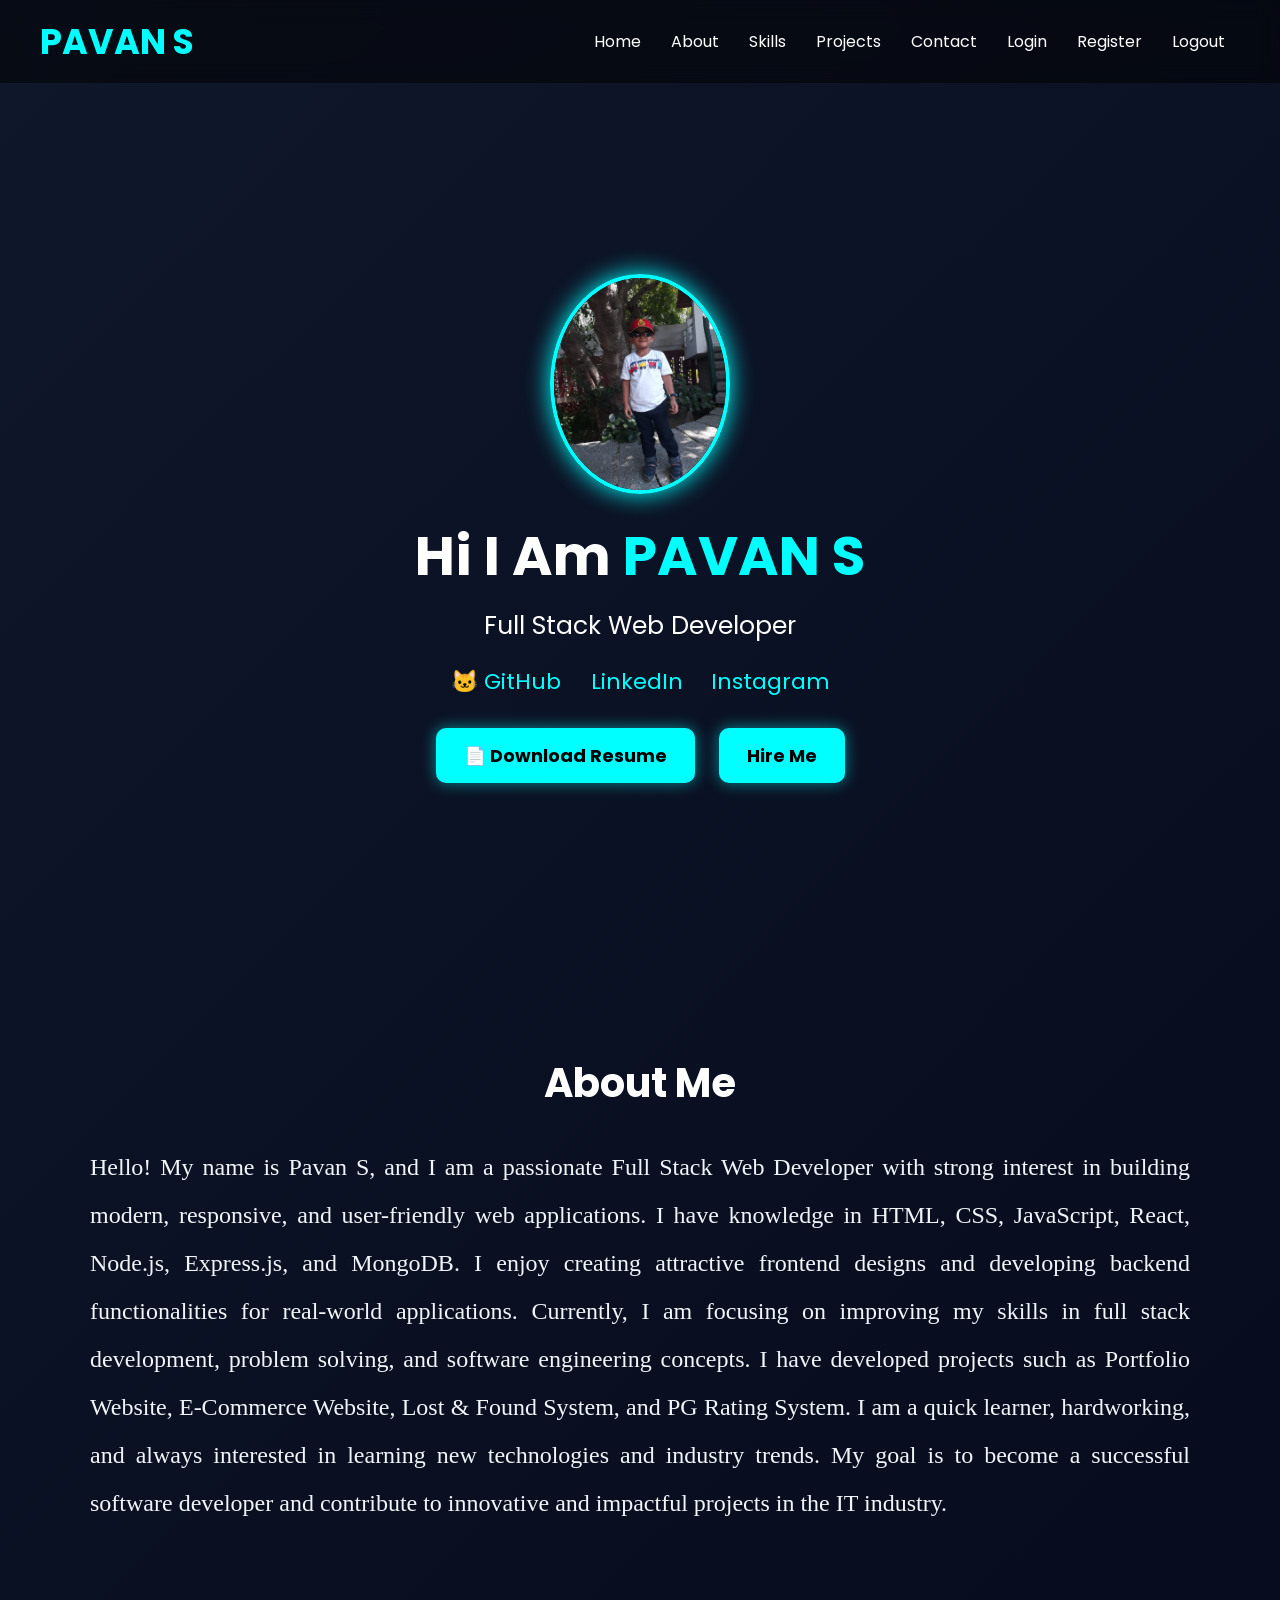
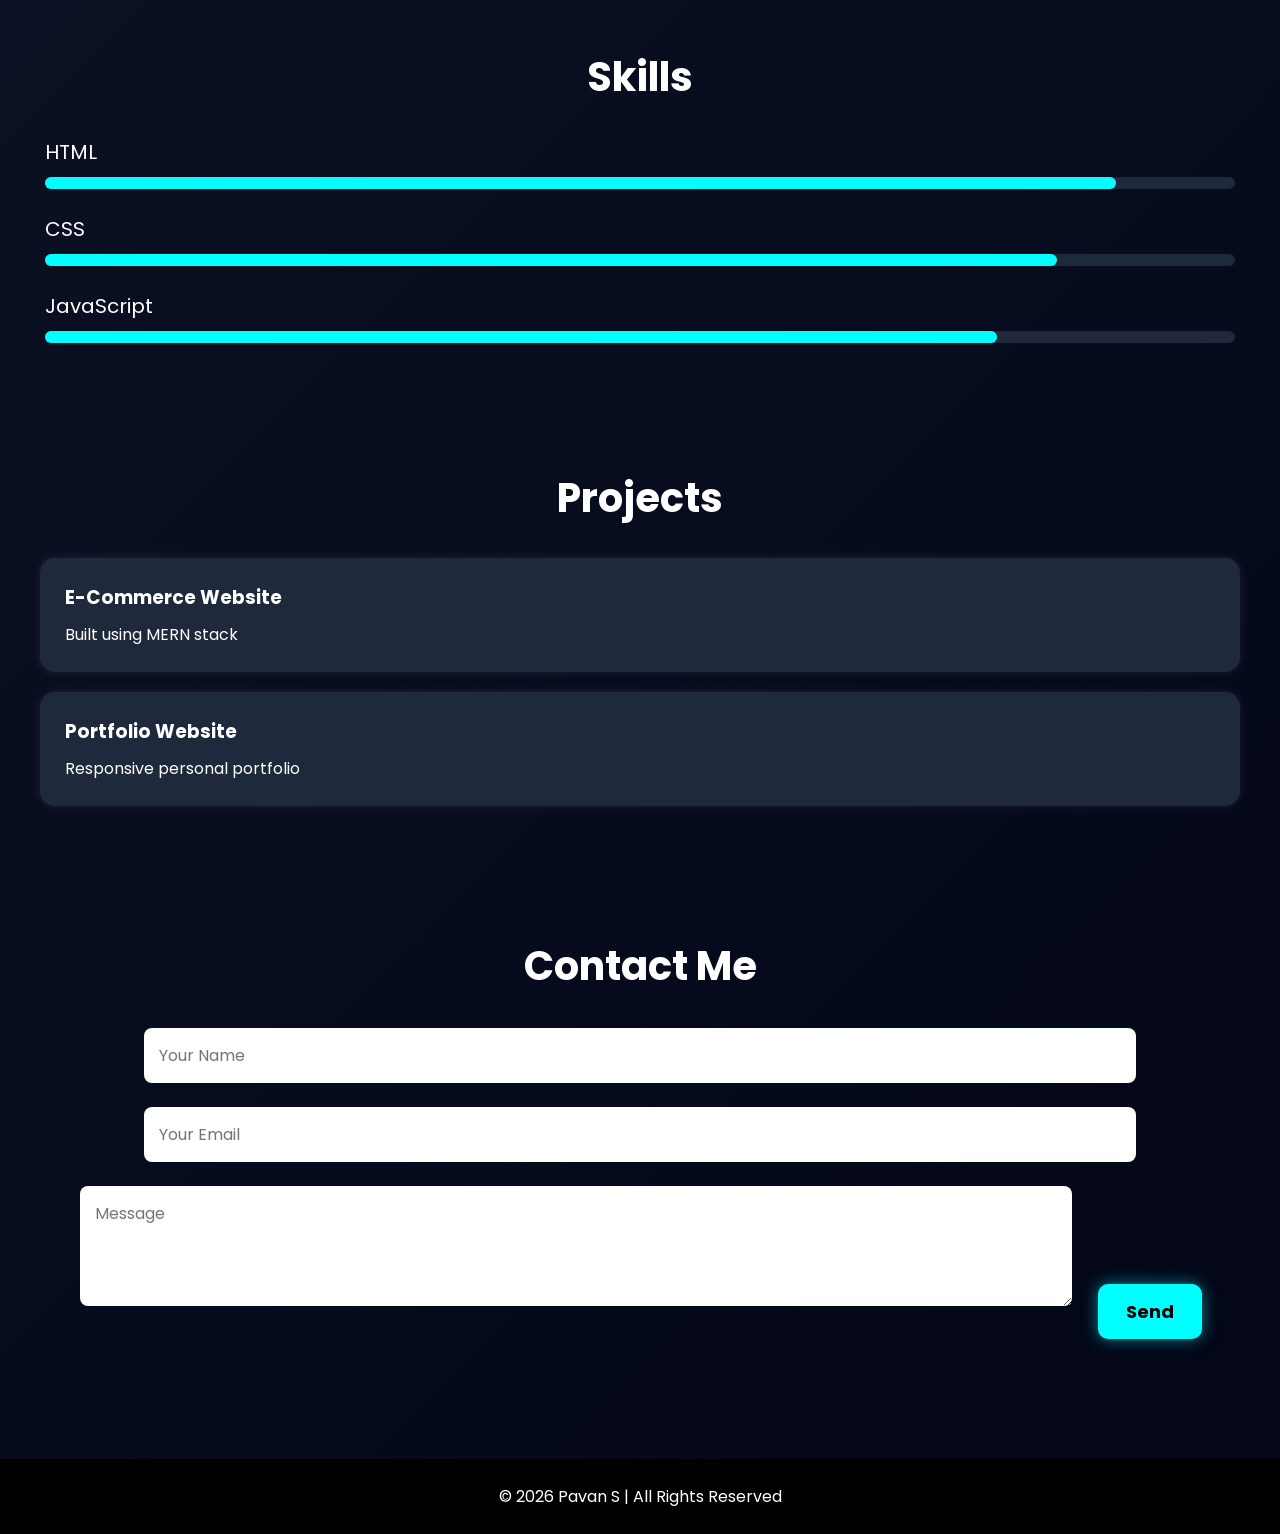
<file: index.html>
<!DOCTYPE html>
<html lang="en">
<head>
<meta charset="UTF-8">
<meta name="viewport" content="width=device-width, initial-scale=1.0">
<title>PAVAN S Portfolio</title>
<link rel="stylesheet" href="style.css">
</head>

<body>

<!-- NAVBAR -->
<header>
  <nav>
    <h2 class="logo">PAVAN S</h2>
    <ul id="menu">
      <li><a href="#home">Home</a></li>
      <li><a href="#about">About</a></li>
      <li><a href="#skills">Skills</a></li>
      <li><a href="#projects">Projects</a></li>
      <li><a href="#contact">Contact</a></li>
      <li><a href="login.html">Login</a></li>
      <li><a href="register.html">Register</a></li>
      <li><a href="#" onclick="logout()">Logout</a></li>
    </ul>
    <div class="menu-btn" onclick="toggleMenu()">☰</div>
  </nav>
</header>

<!-- HERO -->
<section id="home">
  <img src="images/profile.jpg" class="profile">
  <h1>Hi I Am <span>PAVAN S</span></h1>
  <p>Full Stack Web Developer</p>

  <!-- SOCIAL LINKS -->
<div class="social-icons">

  <a href="https://github.com/pavankumargiter/pavankumargiter" target="_blank">
    🐱 GitHub
  </a>

  <a href="#">LinkedIn</a>

  <a href="#">Instagram</a>

</div>


  <!-- BUTTONS -->
  <div class="buttons">

    <a href="new_Resume.pdf" download class="btn">
      📄 Download Resume
    </a>

    <a href="#contact" class="btn">
      Hire Me
    </a>

  </div>
</section>

<!-- ABOUT -->
<section id="about">

<h2>About Me</h2>

<p>
Hello! My name is Pavan S, and I am a passionate Full Stack Web Developer with strong interest in building modern, responsive, and user-friendly web applications. I have knowledge in HTML, CSS, JavaScript, React, Node.js, Express.js, and MongoDB. I enjoy creating attractive frontend designs and developing backend functionalities for real-world applications.

Currently, I am focusing on improving my skills in full stack development, problem solving, and software engineering concepts. I have developed projects such as Portfolio Website, E-Commerce Website, Lost & Found System, and PG Rating System. I am a quick learner, hardworking, and always interested in learning new technologies and industry trends.

My goal is to become a successful software developer and contribute to innovative and impactful projects in the IT industry.
</p>

</section>

<!-- SKILLS -->
<section id="skills" class="fade">
  <h2>Skills</h2>

  <div class="skill">
    <p>HTML</p>
    <div class="bar"><div style="width:90%"></div></div>
  </div>

  <div class="skill">
    <p>CSS</p>
    <div class="bar"><div style="width:85%"></div></div>
  </div>

  <div class="skill">
    <p>JavaScript</p>
    <div class="bar"><div style="width:80%"></div></div>
  </div>

</section>

<!-- PROJECTS -->
<section id="projects" class="fade">
  <h2>Projects</h2>

  <div class="project-card">
    <h3>E-Commerce Website</h3>
    <p>Built using MERN stack</p>
  </div>

  <div class="project-card">
    <h3>Portfolio Website</h3>
    <p>Responsive personal portfolio</p>
  </div>

</section>

<!-- CONTACT -->
<section id="contact" class="fade">
  <h2>Contact Me</h2>
  <input type="text" placeholder="Your Name">
  <input type="email" placeholder="Your Email">
  <textarea placeholder="Message"></textarea>
  <button class="btn">Send</button>
</section>

<!-- FOOTER -->
<footer>
  <p>© 2026 Pavan S | All Rights Reserved</p>
</footer>

<script src="script.js"></script>

</body>
</html>
</file>
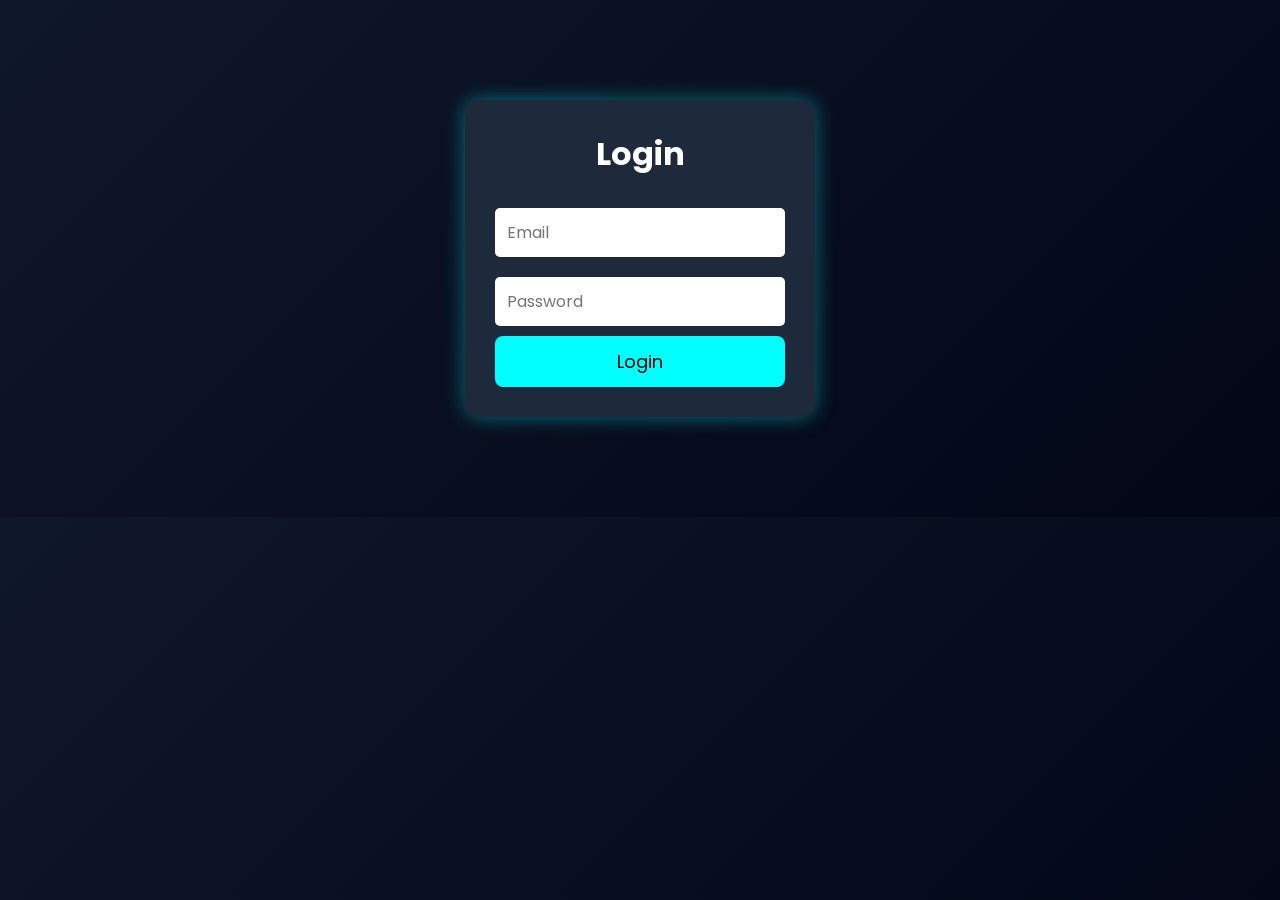
<file: login.html>
<!DOCTYPE html>
<html>

<head>

<link rel="stylesheet" href="style.css">

<title>Login</title>

</head>

<body>

<div class="form-container">

<h1>Login</h1>

<form id="loginForm">

<input type="email" id="email" placeholder="Email">

<input type="password" id="password" placeholder="Password">

<button type="submit">Login</button>

</form>

</div>

<script>

document.getElementById("loginForm")
.addEventListener("submit", async(e)=>{

e.preventDefault();

const response = await fetch(
"http://localhost:5000/login",
{
method:"POST",

headers:{
"Content-Type":"application/json"
},

body: JSON.stringify({

email:document.getElementById("email").value,

password:document.getElementById("password").value

})

}
);

const result = await response.json();

alert(result.message);

if(result.token){

localStorage.setItem("token",result.token);

window.location.href="index.html";

}

});

</script>

</body>
</html>
</file>
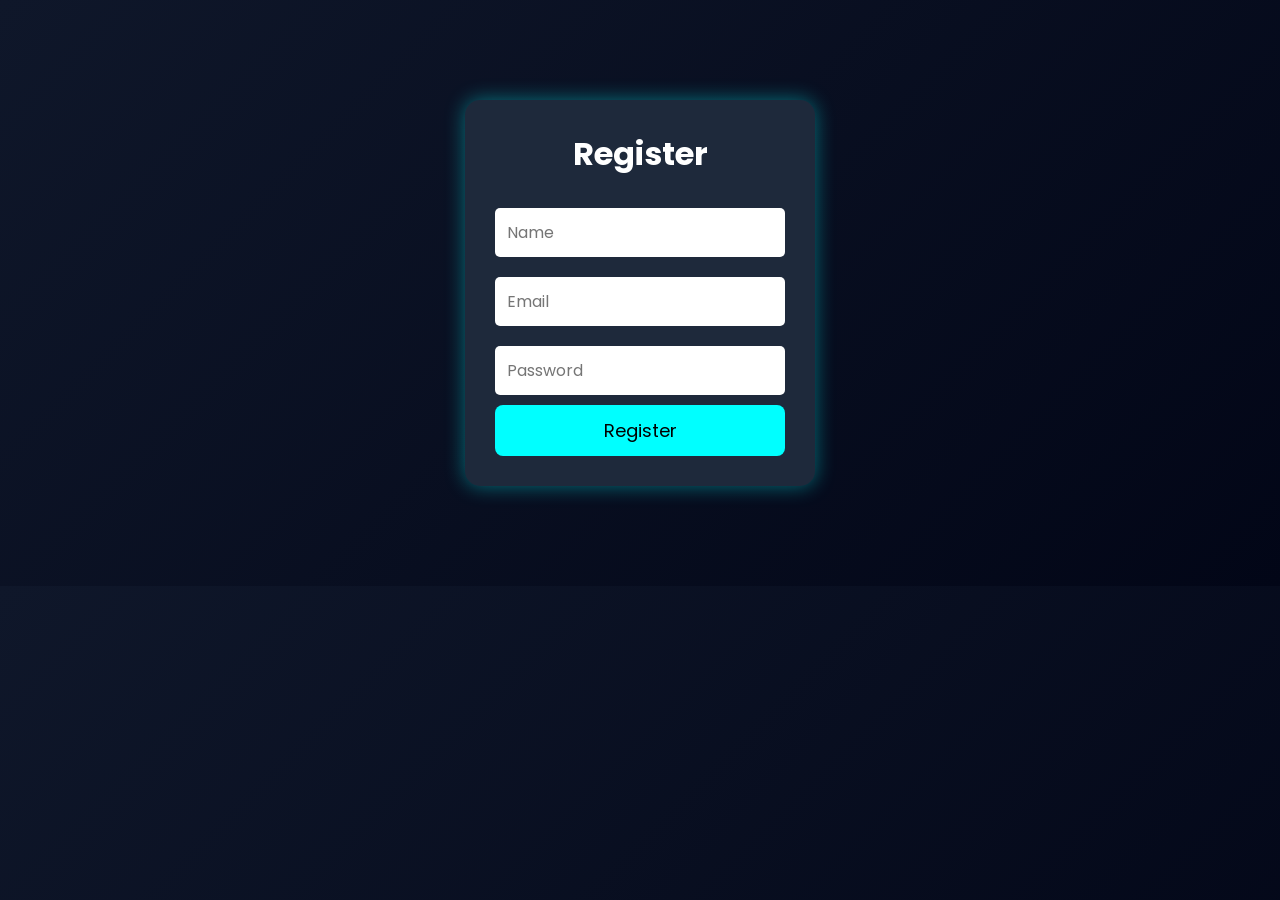
<file: register.html>
<!DOCTYPE html>
<html>

<head>

<link rel="stylesheet" href="style.css">

<title>Register</title>

</head>

<body>

<div class="form-container">

<h1>Register</h1>

<form id="registerForm">

<input type="text" id="name" placeholder="Name">

<input type="email" id="email" placeholder="Email">

<input type="password" id="password" placeholder="Password">

<button type="submit">Register</button>

</form>

</div>

<script>

document.getElementById("registerForm")
.addEventListener("submit", async(e)=>{

e.preventDefault();

const response = await fetch(
"http://localhost:5000/register",
{
method:"POST",

headers:{
"Content-Type":"application/json"
},

body: JSON.stringify({

name:document.getElementById("name").value,

email:document.getElementById("email").value,

password:document.getElementById("password").value

})

}
);

const result = await response.json();

alert(result.message);

});

</script>

</body>
</html>
</file>
<file: style.css>
@import url('https://fonts.googleapis.com/css2?family=Poppins:wght@300;400;500;600&family=Pacifico&display=swap');

*{
  margin:0;
  padding:0;
  box-sizing:border-box;
  font-family:'Poppins', sans-serif;
}

body{
  background:linear-gradient(135deg,#0f172a,#020617);
  color:white;
}

/* NAVBAR */

nav{
  display:flex;
  justify-content:space-between;
  align-items:center;
  padding:15px 40px;
  background:rgba(0,0,0,0.5);
  backdrop-filter:blur(10px);
  position:sticky;
  top:0;
  z-index:1000;
}

.logo{
  color:cyan;
  font-size:35px;
  font-weight:bold;
}

nav ul{
  display:flex;
  list-style:none;
}

nav ul li{
  margin:0 15px;
}

nav ul li a{
  color:white;
  text-decoration:none;
  transition:0.3s;
}

nav ul li a:hover{
  color:cyan;
}

/* HERO SECTION */

#home{
  height:100vh;
  display:flex;
  flex-direction:column;
  justify-content:center;
  align-items:center;
  text-align:center;
}

.profile{
  width:180px;
  height:220px;
  object-fit:cover;
  border-radius:50%;
  margin-bottom:20px;
  border:4px solid cyan;
  box-shadow:0 0 25px cyan;
}

#home h1{
  font-size:55px;
}

span{
  color:cyan;
}

#home p{
  font-size:25px;
  margin-top:10px;
}

.buttons{
  margin-top:20px;
}

.btn{

padding:14px 28px;

background:cyan;

color:black;

margin:10px;

text-decoration:none;

border-radius:10px;

font-weight:bold;

font-size:18px;

display:inline-block;

transition:0.4s;

box-shadow:0 0 15px rgba(0,255,255,0.5);

}

.btn:hover{

background:white;

transform:translateY(-5px);

box-shadow:0 0 25px cyan;

}

/* ABOUT */

#about{
  padding:70px 30px;
}

#about h2{
  text-align:center;
  margin-bottom:30px;
  font-size:40px;
}

#about p{
  font-family: 'Dancing Script', cursive;
  font-size:24px;
  line-height:2;
  max-width:1100px;
  margin:auto;
  text-align:justify;
  color:#f1f5f9;
}

/* BIODATA */

.bio-card{
  background:#1e293b;
  padding:25px;
  border-radius:12px;
  margin:30px;
  line-height:2;
  box-shadow:0 0 15px rgba(0,255,255,0.3);
}

/* SKILLS */

#skills{
  padding:50px 20px;
}

#skills h2{
  text-align:center;
  margin-bottom:30px;
  font-size:40px;
}

.skill{
  margin:25px;
}

.skill p{
  margin-bottom:10px;
  font-size:20px;
}

.bar{
  background:#1e293b;
  height:12px;
  border-radius:10px;
}

.bar div{
  background:cyan;
  height:100%;
  border-radius:10px;
}

/* PROJECTS */

#projects{
  padding:50px 20px;
}

#projects h2{
  text-align:center;
  margin-bottom:30px;
  font-size:40px;
}

.project-card{
  background:#1e293b;
  margin:20px;
  padding:25px;
  border-radius:15px;
  transition:0.3s;
  box-shadow:0 0 10px rgba(255,255,255,0.1);
}

.project-card:hover{
  transform:translateY(-10px);
  box-shadow:0 0 25px cyan;
}

.project-card h3{
  margin-bottom:10px;
}

/* SERVICES */

#services{
  padding:50px 20px;
}

/* CONTACT */

#contact{
  padding:60px 20px;
  text-align:center;
}

#contact h2{
  margin-bottom:20px;
  font-size:40px;
}

input,
textarea{
  width:80%;
  padding:15px;
  margin:12px;
  border:none;
  border-radius:8px;
  outline:none;
  font-size:16px;
}

textarea{
  height:120px;
}

button{
  padding:12px 25px;
  background:cyan;
  border:none;
  border-radius:8px;
  cursor:pointer;
  font-size:18px;
  transition:0.3s;
}

button:hover{
  background:white;
  box-shadow:0 0 20px cyan;
}

/* LOGIN / REGISTER */

.form-container{
  width:350px;
  margin:100px auto;
  padding:30px;
  background:#1e293b;
  border-radius:15px;
  text-align:center;
  box-shadow:0 0 20px rgba(0,255,255,0.4);
}

.form-container h1{
  margin-bottom:20px;
}

.form-container input{
  width:100%;
  padding:12px;
  margin:10px 0;
  border:none;
  border-radius:5px;
}

.form-container button{
  width:100%;
}

/* SOCIAL ICONS */

.social-icons{
  margin-top:20px;
}

.social-icons a{
  margin:12px;
  color:cyan;
  text-decoration:none;
  font-size:22px;
  transition:0.3s;
}

.social-icons a:hover{
  color:white;
}

/* FOOTER */

footer{
  text-align:center;
  padding:25px;
  background:black;
  margin-top:50px;
}

/* ANIMATION */

.fade{
  opacity:0;
  transform:translateY(50px);
  transition:1s;
}

.fade.show{
  opacity:1;
  transform:translateY(0);
}

/* MOBILE RESPONSIVE */

.menu-btn{
  display:none;
  font-size:30px;
  cursor:pointer;
}

@media(max-width:768px){

  nav{
    padding:15px 20px;
  }

  nav ul{
    display:none;
    flex-direction:column;
    position:absolute;
    top:70px;
    right:20px;
    background:#1e293b;
    padding:20px;
    border-radius:10px;
  }

  nav ul.active{
    display:flex;
  }

  nav ul li{
    margin:10px 0;
  }

  .menu-btn{
    display:block;
  }

  #home h1{
    font-size:38px;
  }

  #home p{
    font-size:20px;
  }

  #about p{
    font-size:18px;
    line-height:1.8;
  }

  input,
  textarea{
    width:95%;
  }

  .profile{
    width:150px;
    height:180px;
  }

}
</file>
